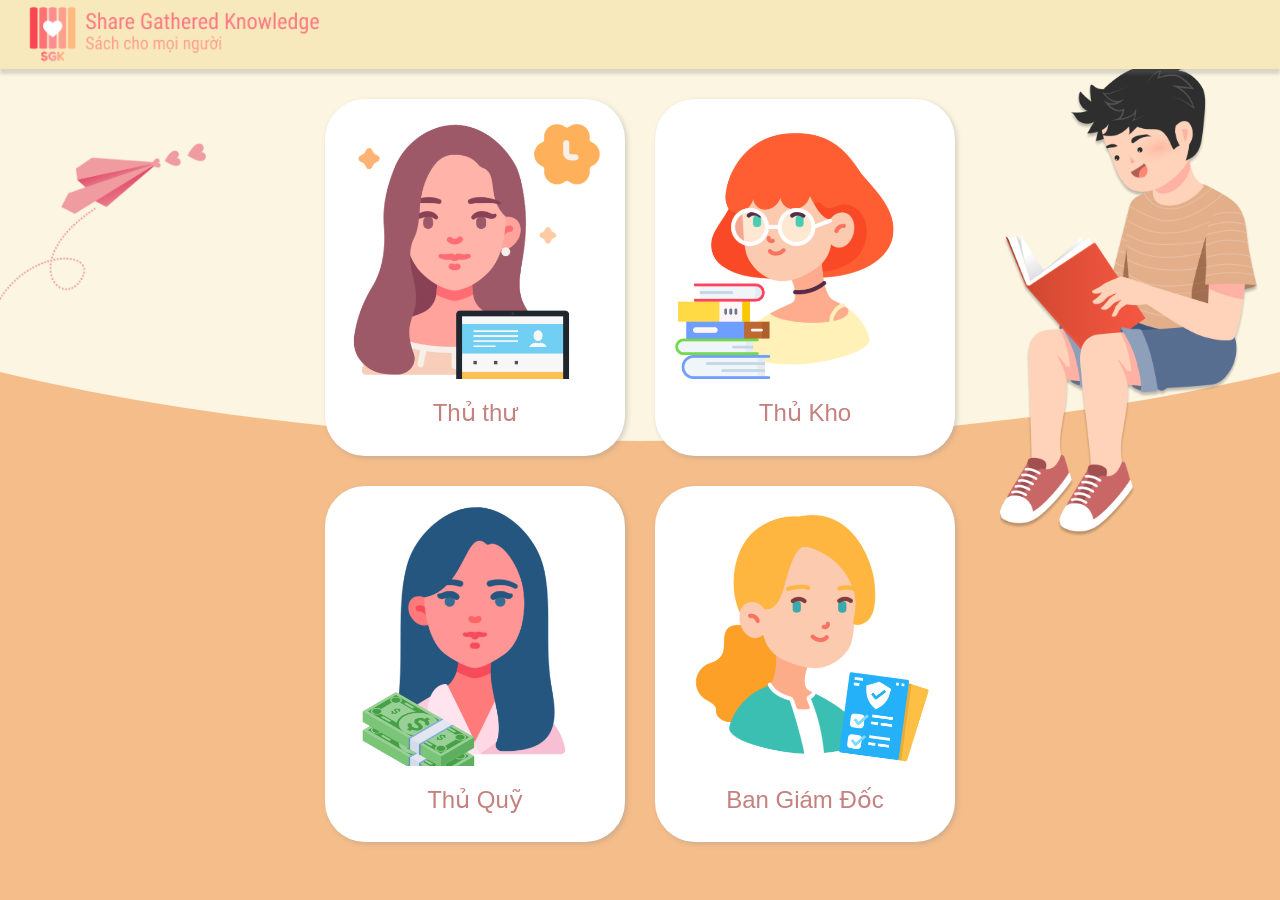
<file: index.html>
<!DOCTYPE html>
<html lang="en">
<head>
    <meta charset="UTF-8">
    <meta http-equiv="X-UA-Compatible" content="IE=edge">
    <meta name="viewport" content="width=device-width, initial-scale=1.0">
    <link rel="stylesheet" href="https://cdn.jsdelivr.net/npm/bootstrap@4.6.1/dist/css/bootstrap.min.css" integrity="sha384-zCbKRCUGaJDkqS1kPbPd7TveP5iyJE0EjAuZQTgFLD2ylzuqKfdKlfG/eSrtxUkn" crossorigin="anonymous">
    <link rel="stylesheet" href="css/style.css">
    <link rel="icon" type="image/x-icon" href="images/logo_small.png">
    <title>SGK Library</title>
</head>
<body>
    <div class="navbar sgk-nav">
        <a href="/">
            <img src="images/logo.png" alt="skg-logo">
        </a>
    </div>
    <div class="site-bg">
        <div class="site-bg__curve"></div>
        <div class="site-bg__paper-plane">
            <img src="images/paper-plane.png" alt="">
        </div>
        <div class="site-bg__boy">
            <img src="images/boy_read_book.png" alt="">
        </div>
    </div>
   <main class="role">
        <a href="login.html">
            <div class="role__card">
                <img src="images/librarian.png" alt="">
                <h4>Thủ thư</h4>
            </div>
        </a>
       <a href="login.html">
            <div class="role__card">
                <img src="images/stocker.png" alt="">
                <h4>Thủ Kho</h4>
            </div>
       </a>
        <a href="login.html">
            <div class="role__card">
                <img src="images/treasurer.png" alt="">
                <h4>Thủ Quỹ</h4>
            </div>
        </a>
        <a href="login.html">
            <div class="role__card">
                <img src="images/ceo.png" alt="">
                <h4>Ban Giám Đốc</h4>
            </div>
        </a>
       
   </main>
    <script src="https://cdn.jsdelivr.net/npm/jquery@3.5.1/dist/jquery.slim.min.js" integrity="sha384-DfXdz2htPH0lsSSs5nCTpuj/zy4C+OGpamoFVy38MVBnE+IbbVYUew+OrCXaRkfj" crossorigin="anonymous"></script>
    <script src="https://cdn.jsdelivr.net/npm/popper.js@1.16.1/dist/umd/popper.min.js" integrity="sha384-9/reFTGAW83EW2RDu2S0VKaIzap3H66lZH81PoYlFhbGU+6BZp6G7niu735Sk7lN" crossorigin="anonymous"></script>
    <script src="https://cdn.jsdelivr.net/npm/bootstrap@4.6.1/dist/js/bootstrap.min.js" integrity="sha384-VHvPCCyXqtD5DqJeNxl2dtTyhF78xXNXdkwX1CZeRusQfRKp+tA7hAShOK/B/fQ2" crossorigin="anonymous"></script>
</body>
</html>
</file>
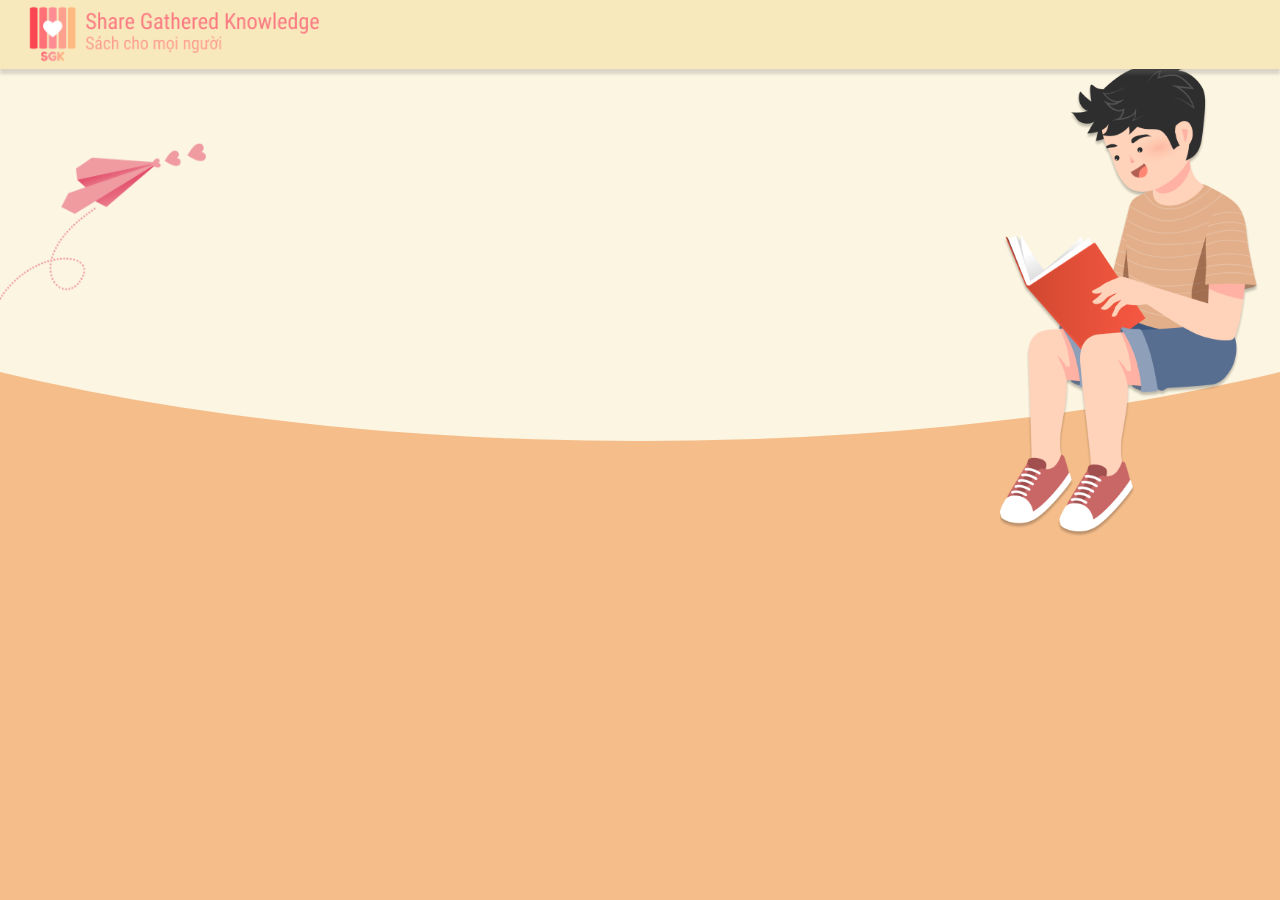
<file: html/ceo/index.html>
<!DOCTYPE html>
<html lang="en">
<head>
    <meta charset="UTF-8">
    <meta http-equiv="X-UA-Compatible" content="IE=edge">
    <meta name="viewport" content="width=device-width, initial-scale=1.0">
    <link rel="stylesheet" href="https://cdn.jsdelivr.net/npm/bootstrap@4.6.1/dist/css/bootstrap.min.css" integrity="sha384-zCbKRCUGaJDkqS1kPbPd7TveP5iyJE0EjAuZQTgFLD2ylzuqKfdKlfG/eSrtxUkn" crossorigin="anonymous">
    <link rel="stylesheet" href="/css/style.css">
    <link rel="icon" type="image/x-icon" href="/images/logo_small.png">
    <title>SGK Library</title>
</head>
<body>
    <div class="navbar sgk-nav">
        <a href="/">
            <img src="/images/logo.png" alt="skg-logo">
        </a>
    </div>
    <div class="site-bg">
        <div class="site-bg__curve"></div>
        <div class="site-bg__paper-plane">
            <img src="/images/paper-plane.png" alt="">
        </div>
        <div class="site-bg__boy">
            <img src="/images/boy_read_book.png" alt="">
        </div>
    </div>
    <main>

    </main>
    <script src="https://cdn.jsdelivr.net/npm/jquery@3.5.1/dist/jquery.slim.min.js" integrity="sha384-DfXdz2htPH0lsSSs5nCTpuj/zy4C+OGpamoFVy38MVBnE+IbbVYUew+OrCXaRkfj" crossorigin="anonymous"></script>
    <script src="https://cdn.jsdelivr.net/npm/popper.js@1.16.1/dist/umd/popper.min.js" integrity="sha384-9/reFTGAW83EW2RDu2S0VKaIzap3H66lZH81PoYlFhbGU+6BZp6G7niu735Sk7lN" crossorigin="anonymous"></script>
    <script src="https://cdn.jsdelivr.net/npm/bootstrap@4.6.1/dist/js/bootstrap.min.js" integrity="sha384-VHvPCCyXqtD5DqJeNxl2dtTyhF78xXNXdkwX1CZeRusQfRKp+tA7hAShOK/B/fQ2" crossorigin="anonymous"></script>
</body>
</html>
</file>
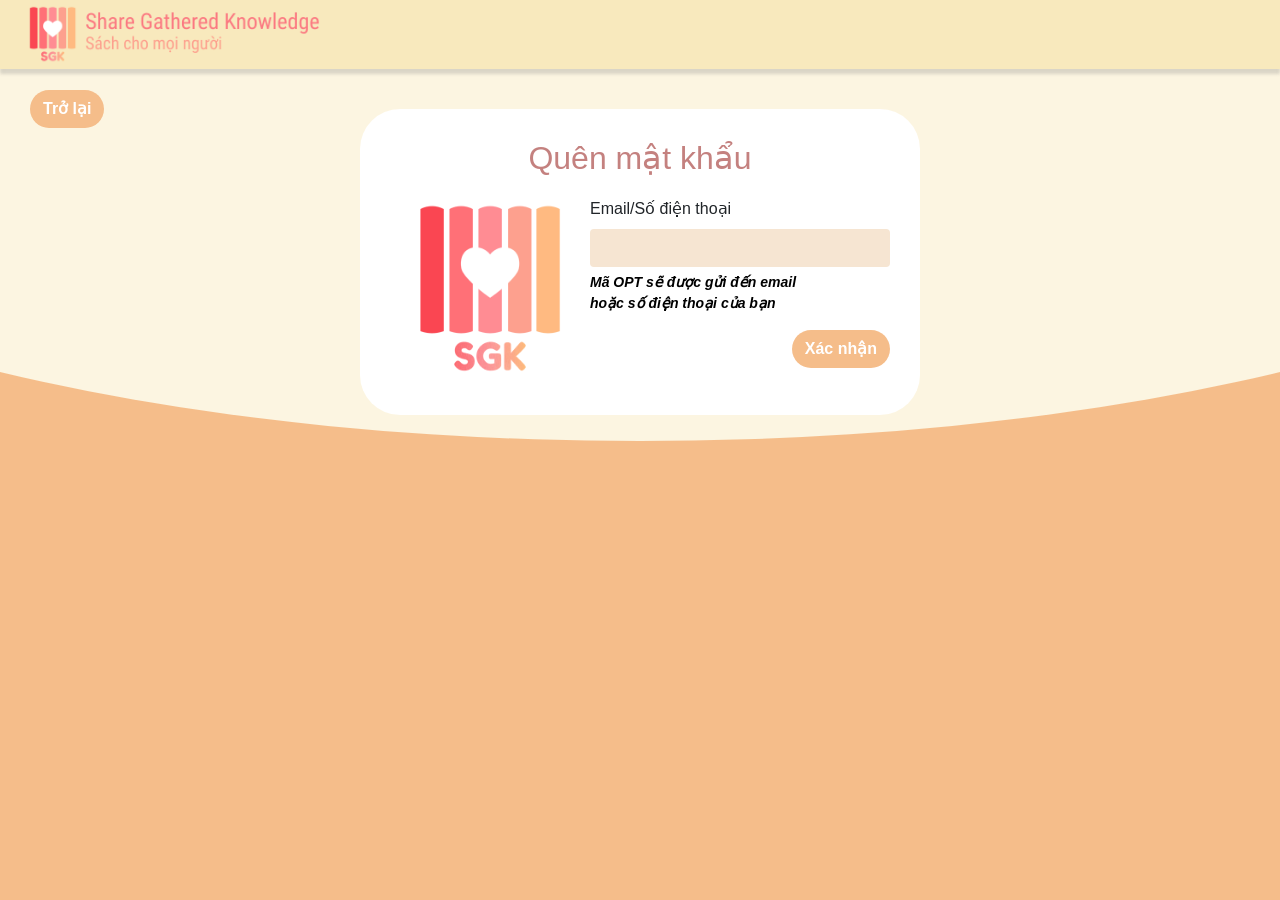
<file: forgot-password.html>
<!DOCTYPE html>
<html lang="en">
<head>
    <meta charset="UTF-8">
    <meta http-equiv="X-UA-Compatible" content="IE=edge">
    <meta name="viewport" content="width=device-width, initial-scale=1.0">
    <link rel="stylesheet" href="https://cdn.jsdelivr.net/npm/bootstrap@4.6.1/dist/css/bootstrap.min.css" integrity="sha384-zCbKRCUGaJDkqS1kPbPd7TveP5iyJE0EjAuZQTgFLD2ylzuqKfdKlfG/eSrtxUkn" crossorigin="anonymous">
    <link rel="stylesheet" href="css/style.css">
    <link rel="icon" type="image/x-icon" href="images/logo_small.png">
    <title>SGK Library</title>
</head>
<body>
    <div class="navbar sgk-nav">
        <a href="/">
            <img src="images/logo.png" alt="skg-logo">
        </a>
    </div>
    <div class="site-bg">
        <div class="site-bg__curve"></div>
    </div>
    <button class="btn btn__return"><a href="login.html">Trở lại</a></button>
    <main class="login">
        <div class="login__title">
            <h2>Quên mật khẩu</h2>
        </div>
        <div class="d-flex flex-wrap justify-content-center">
            <div class="login__logo">
                <img src="images/logo_small.png" alt="">
            </div>
            <div class="login__form">   
                <form autocomplete="off">
                    <input autocomplete="false" name="hidden" type="text" style="display:none;">
                    <div class="form-group">
                        <label for="email-phone-input">Email/Số điện thoại</label>
                        <input type="text" class="form-control" name="emailPhone" id="email-phone-input" autocomplete="false" >
                    </div>
                   
                    <p class="forget-password-txt">Mã OPT sẽ được gửi đến email <br> hoặc số điện thoại của bạn</p>
                    <button class="btn login-btn">Xác nhận</button>
                </form>
            </div>
        </div>
    </main>
    <script src="https://cdn.jsdelivr.net/npm/jquery@3.5.1/dist/jquery.slim.min.js" integrity="sha384-DfXdz2htPH0lsSSs5nCTpuj/zy4C+OGpamoFVy38MVBnE+IbbVYUew+OrCXaRkfj" crossorigin="anonymous"></script>
    <script src="https://cdn.jsdelivr.net/npm/popper.js@1.16.1/dist/umd/popper.min.js" integrity="sha384-9/reFTGAW83EW2RDu2S0VKaIzap3H66lZH81PoYlFhbGU+6BZp6G7niu735Sk7lN" crossorigin="anonymous"></script>
    <script src="https://cdn.jsdelivr.net/npm/bootstrap@4.6.1/dist/js/bootstrap.min.js" integrity="sha384-VHvPCCyXqtD5DqJeNxl2dtTyhF78xXNXdkwX1CZeRusQfRKp+tA7hAShOK/B/fQ2" crossorigin="anonymous"></script>
</body>
</html>
</file>
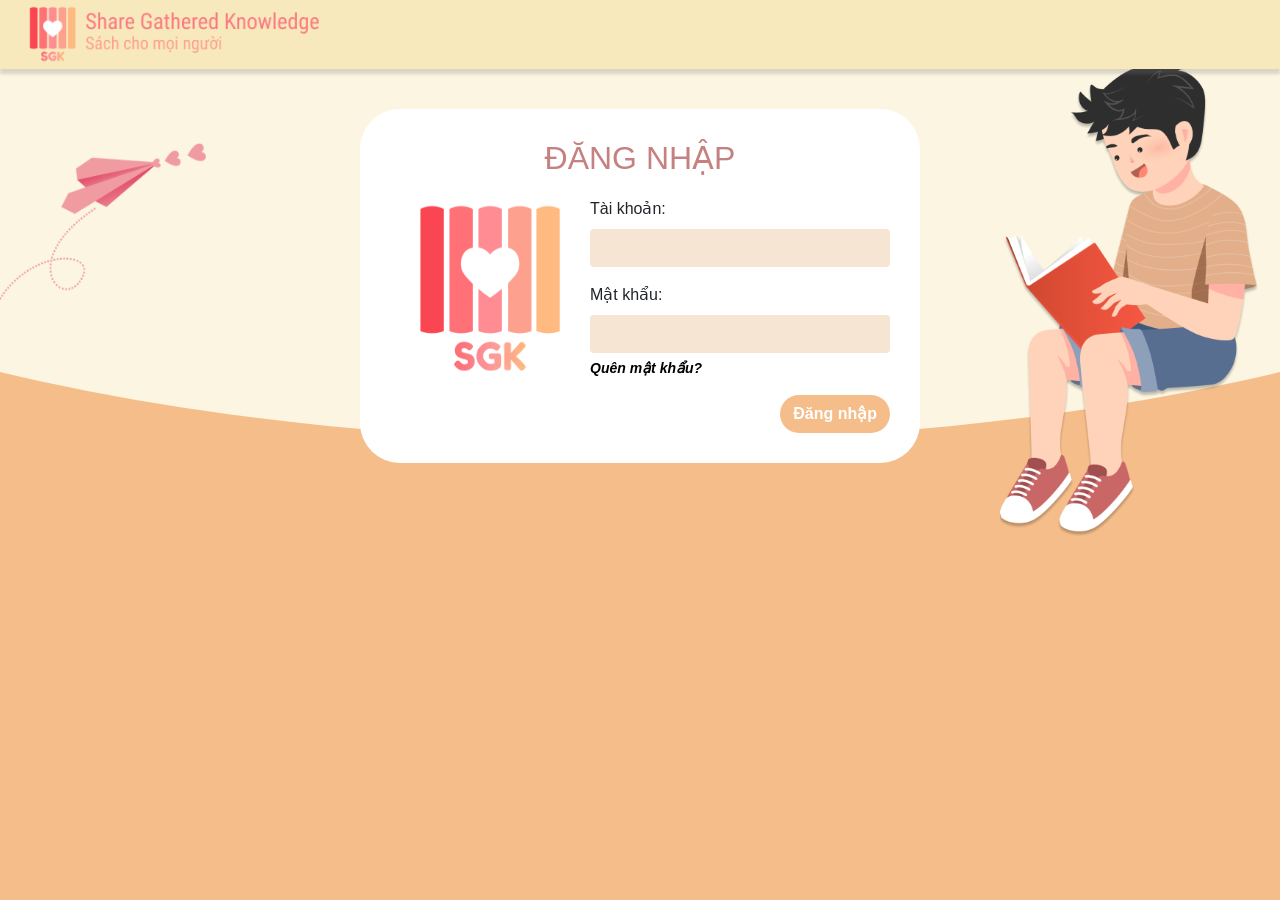
<file: login.html>
<!DOCTYPE html>
<html lang="en">
<head>
    <meta charset="UTF-8">
    <meta http-equiv="X-UA-Compatible" content="IE=edge">
    <meta name="viewport" content="width=device-width, initial-scale=1.0">
    <link rel="stylesheet" href="https://cdn.jsdelivr.net/npm/bootstrap@4.6.1/dist/css/bootstrap.min.css" integrity="sha384-zCbKRCUGaJDkqS1kPbPd7TveP5iyJE0EjAuZQTgFLD2ylzuqKfdKlfG/eSrtxUkn" crossorigin="anonymous">
    <link rel="stylesheet" href="css/style.css">
    <link rel="icon" type="image/x-icon" href="images/logo_small.png">
    <title>SGK Library</title>
</head>
<body>
    <div class="navbar sgk-nav">
        <a href="/">
            <img src="images/logo.png" alt="skg-logo">
        </a>
    </div>
    <div class="site-bg">
        <div class="site-bg__curve"></div>
        <div class="site-bg__paper-plane">
            <img src="images/paper-plane.png" alt="">
        </div>
        <div class="site-bg__boy">
            <img src="images/boy_read_book.png" alt="">
        </div>
    </div>
    <main class="login">
        <div class="login__title">
            <h2>ĐĂNG NHẬP</h2>
        </div>
        <div class="d-flex">
            <div class="login__logo">
                <img src="images/logo_small.png" alt="">
            </div>
            <div class="login__form">   
                <form>
                    <div class="form-group">
                        <label for="username-input">Tài khoản:</label>
                        <input type="text" class="form-control" name="username" id="username-input">
                    </div>
                    <div class="form-group">
                        <label for="password-input">Mật khẩu:</label>
                        <input type="password" class="form-control" name="password" id="password-input">
                    </div>
                    <p class="forget-password-txt">Quên mật khẩu?</p>
                    <button class="btn login-btn">Đăng nhập</button>
                </form>
            </div>
        </div>
    </main>
    <script src="https://cdn.jsdelivr.net/npm/jquery@3.5.1/dist/jquery.slim.min.js" integrity="sha384-DfXdz2htPH0lsSSs5nCTpuj/zy4C+OGpamoFVy38MVBnE+IbbVYUew+OrCXaRkfj" crossorigin="anonymous"></script>
    <script src="https://cdn.jsdelivr.net/npm/popper.js@1.16.1/dist/umd/popper.min.js" integrity="sha384-9/reFTGAW83EW2RDu2S0VKaIzap3H66lZH81PoYlFhbGU+6BZp6G7niu735Sk7lN" crossorigin="anonymous"></script>
    <script src="https://cdn.jsdelivr.net/npm/bootstrap@4.6.1/dist/js/bootstrap.min.js" integrity="sha384-VHvPCCyXqtD5DqJeNxl2dtTyhF78xXNXdkwX1CZeRusQfRKp+tA7hAShOK/B/fQ2" crossorigin="anonymous"></script>
</body>
</html>
</file>
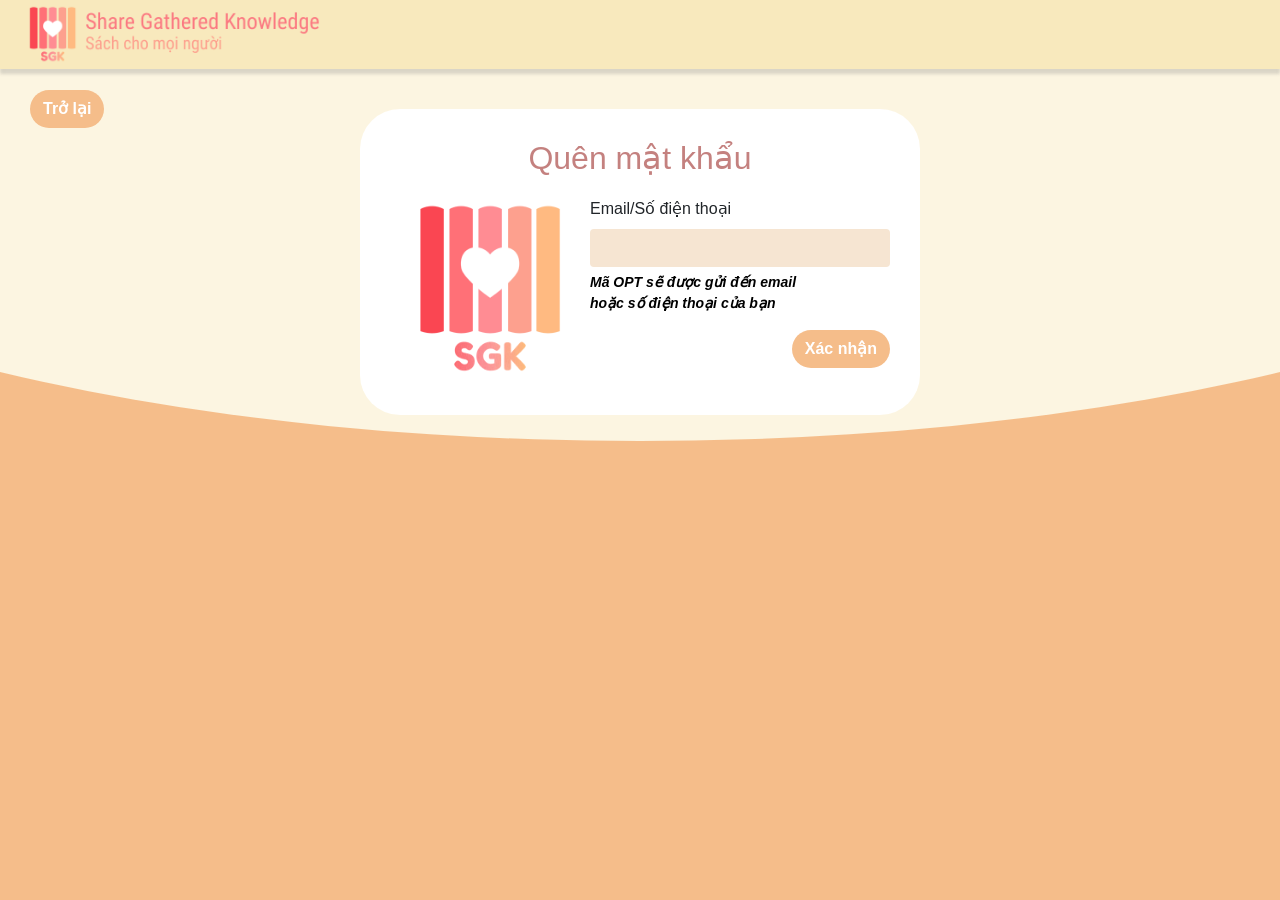
<file: html/ceo/forgot-password.html>
<!DOCTYPE html>
<html lang="en">
<head>
    <meta charset="UTF-8">
    <meta http-equiv="X-UA-Compatible" content="IE=edge">
    <meta name="viewport" content="width=device-width, initial-scale=1.0">
    <link rel="stylesheet" href="https://cdn.jsdelivr.net/npm/bootstrap@4.6.1/dist/css/bootstrap.min.css" integrity="sha384-zCbKRCUGaJDkqS1kPbPd7TveP5iyJE0EjAuZQTgFLD2ylzuqKfdKlfG/eSrtxUkn" crossorigin="anonymous">
    <link rel="stylesheet" href="/css/style.css">
    <link rel="icon" type="image/x-icon" href="/images/logo_small.png">
    <title>SGK Library</title>
</head>
<body>
    <div class="navbar sgk-nav">
        <a href="/">
            <img src="/images/logo.png" alt="skg-logo">
        </a>
    </div>
    <div class="site-bg">
        <div class="site-bg__curve"></div>
    </div>
    <button class="btn btn__return"><a href="login.html">Trở lại</a></button>
    <main class="login">
        <div class="login__title">
            <h2>Quên mật khẩu</h2>
        </div>
        <div class="d-flex flex-wrap justify-content-center">
            <div class="login__logo">
                <img src="/images/logo_small.png" alt="">
            </div>
            <div class="login__form">   
                <form autocomplete="off">
                    <input autocomplete="false" name="hidden" type="text" style="display:none;">
                    <div class="form-group">
                        <label for="email-phone-input">Email/Số điện thoại</label>
                        <input type="text" class="form-control" name="emailPhone" id="email-phone-input" autocomplete="false" >
                    </div>
                   
                    <p class="forget-password-txt">Mã OPT sẽ được gửi đến email <br> hoặc số điện thoại của bạn</p>
                    <button class="btn login-btn">Xác nhận</button>
                </form>
            </div>
        </div>
    </main>
    <script src="https://cdn.jsdelivr.net/npm/jquery@3.5.1/dist/jquery.slim.min.js" integrity="sha384-DfXdz2htPH0lsSSs5nCTpuj/zy4C+OGpamoFVy38MVBnE+IbbVYUew+OrCXaRkfj" crossorigin="anonymous"></script>
    <script src="https://cdn.jsdelivr.net/npm/popper.js@1.16.1/dist/umd/popper.min.js" integrity="sha384-9/reFTGAW83EW2RDu2S0VKaIzap3H66lZH81PoYlFhbGU+6BZp6G7niu735Sk7lN" crossorigin="anonymous"></script>
    <script src="https://cdn.jsdelivr.net/npm/bootstrap@4.6.1/dist/js/bootstrap.min.js" integrity="sha384-VHvPCCyXqtD5DqJeNxl2dtTyhF78xXNXdkwX1CZeRusQfRKp+tA7hAShOK/B/fQ2" crossorigin="anonymous"></script>
</body>
</html>
</file>
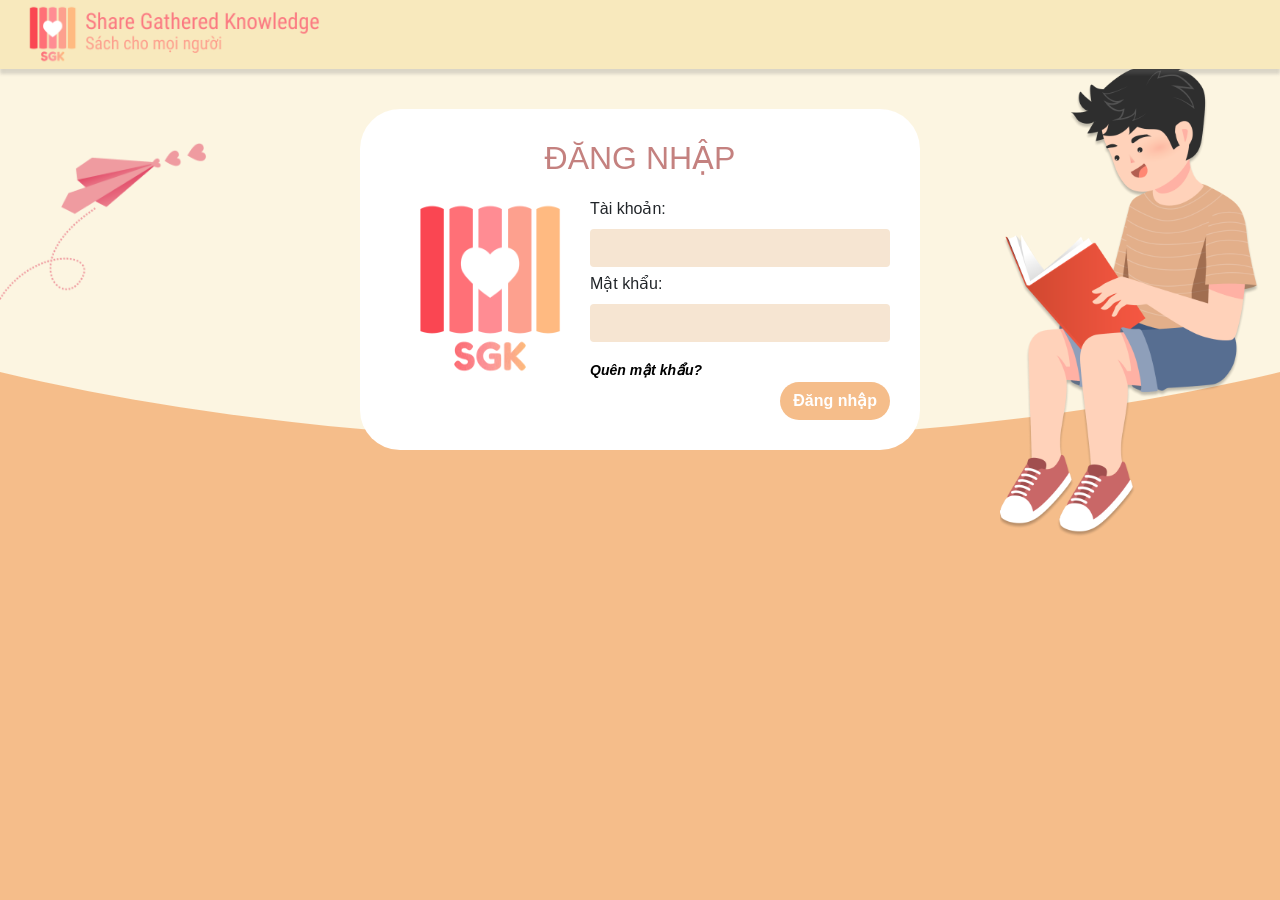
<file: html/ceo/login.html>
<!DOCTYPE html>
<html lang="en">
<head>
    <meta charset="UTF-8">
    <meta http-equiv="X-UA-Compatible" content="IE=edge">
    <meta name="viewport" content="width=device-width, initial-scale=1.0">
    <link rel="stylesheet" href="https://cdn.jsdelivr.net/npm/bootstrap@4.6.1/dist/css/bootstrap.min.css" integrity="sha384-zCbKRCUGaJDkqS1kPbPd7TveP5iyJE0EjAuZQTgFLD2ylzuqKfdKlfG/eSrtxUkn" crossorigin="anonymous">
    <link rel="stylesheet" href="/css/style.css">
    <link rel="icon" type="image/x-icon" href="/images/logo_small.png">
    <title>SGK Library</title>
</head>
<body>
    <div class="navbar sgk-nav">
        <a href="/">
            <img src="/images/logo.png" alt="skg-logo">
        </a>
    </div>
    <div class="site-bg">
        <div class="site-bg__curve"></div>
        <div class="site-bg__paper-plane">
            <img src="/images/paper-plane.png" alt="">
        </div>
        <div class="site-bg__boy">
            <img src="/images/boy_read_book.png" alt="">
        </div>
    </div>
    <main class="login">
        <div class="login__title">
            <h2>ĐĂNG NHẬP</h2>
        </div>
        <div class="d-flex flex-wrap justify-content-center">
            <div class="login__logo">
                <img src="/images/logo_small.png" alt="">
            </div>
            <div class="login__form">   
                <form autocomplete="off">
                    <input autocomplete="false" name="hidden" type="text" style="display:none;">
                    <div class="form-group">
                        <label for="username-input">Tài khoản:</label>
                        <input type="text" class="form-control" name="username" id="username-input" autocomplete="false" >
                    </div>
                    <div class="form-group">
                        <label for="password-input">Mật khẩu:</label>
                        <input type="password" class="form-control" name="password" id="password-input">
                    </div>
                   <span><a href="forgot-password.html" class="forget-password-txt">Quên mật khẩu?</a></span>
                   <button class="btn login-btn"><a href="index.html">Đăng nhập</a></button>
                </form>
            </div>
        </div>
    </main>
    <script src="https://cdn.jsdelivr.net/npm/jquery@3.5.1/dist/jquery.slim.min.js" integrity="sha384-DfXdz2htPH0lsSSs5nCTpuj/zy4C+OGpamoFVy38MVBnE+IbbVYUew+OrCXaRkfj" crossorigin="anonymous"></script>
    <script src="https://cdn.jsdelivr.net/npm/popper.js@1.16.1/dist/umd/popper.min.js" integrity="sha384-9/reFTGAW83EW2RDu2S0VKaIzap3H66lZH81PoYlFhbGU+6BZp6G7niu735Sk7lN" crossorigin="anonymous"></script>
    <script src="https://cdn.jsdelivr.net/npm/bootstrap@4.6.1/dist/js/bootstrap.min.js" integrity="sha384-VHvPCCyXqtD5DqJeNxl2dtTyhF78xXNXdkwX1CZeRusQfRKp+tA7hAShOK/B/fQ2" crossorigin="anonymous"></script>
</body>
</html>
</file>
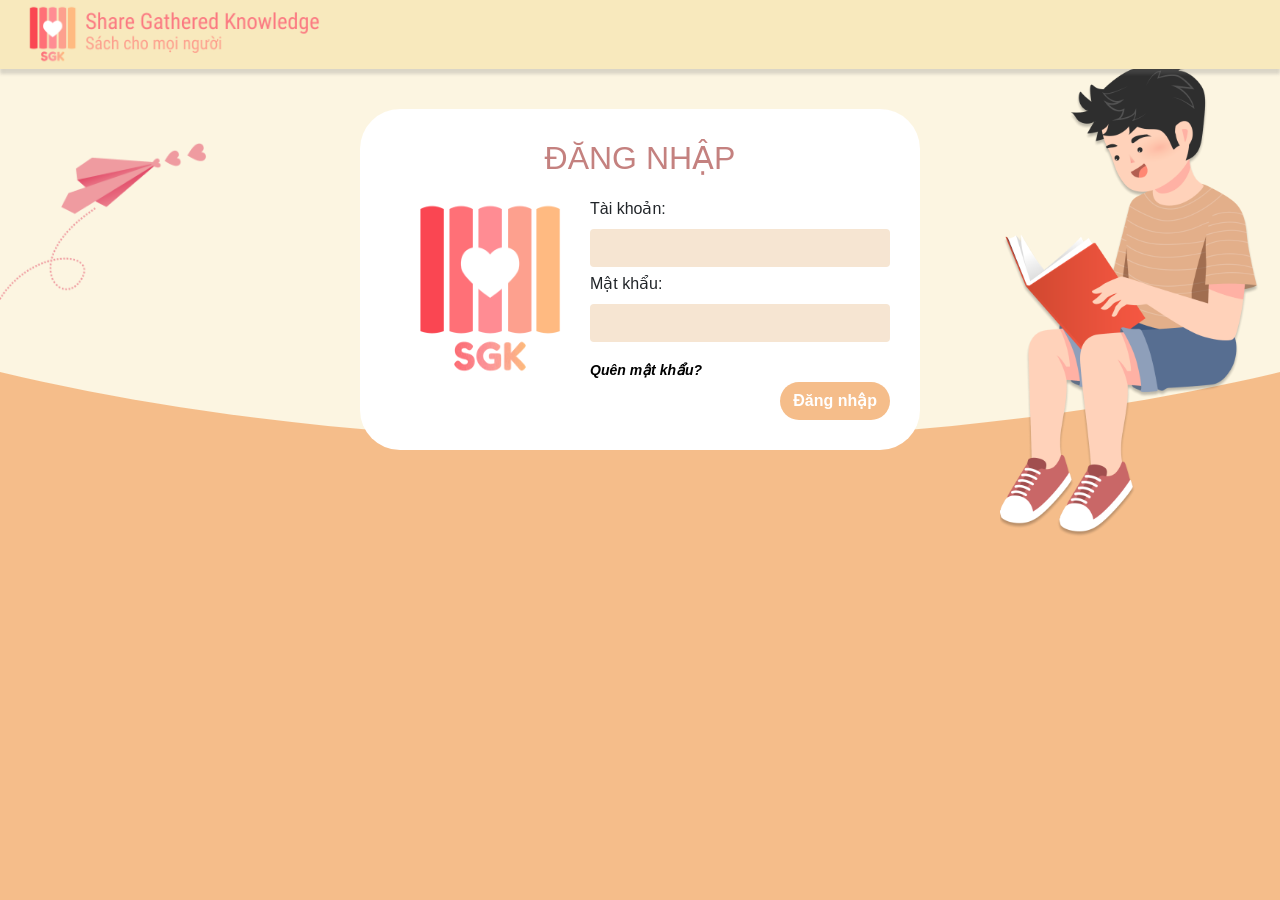
<file: html/librarian/login.html>
<!DOCTYPE html>
<html lang="en">
<head>
    <meta charset="UTF-8">
    <meta http-equiv="X-UA-Compatible" content="IE=edge">
    <meta name="viewport" content="width=device-width, initial-scale=1.0">
    <link rel="stylesheet" href="https://cdn.jsdelivr.net/npm/bootstrap@4.6.1/dist/css/bootstrap.min.css" integrity="sha384-zCbKRCUGaJDkqS1kPbPd7TveP5iyJE0EjAuZQTgFLD2ylzuqKfdKlfG/eSrtxUkn" crossorigin="anonymous">
    <link rel="stylesheet" href="/css/style.css">
    <link rel="icon" type="image/x-icon" href="/images/logo_small.png">
    <title>SGK Library</title>
</head>
<body>
    <div class="navbar sgk-nav">
        <a href="/">
            <img src="/images/logo.png" alt="skg-logo">
        </a>
    </div>
    <div class="site-bg">
        <div class="site-bg__curve"></div>
        <div class="site-bg__paper-plane">
            <img src="/images/paper-plane.png" alt="">
        </div>
        <div class="site-bg__boy">
            <img src="/images/boy_read_book.png" alt="">
        </div>
    </div>
    <main class="login">
        <div class="login__title">
            <h2>ĐĂNG NHẬP</h2>
        </div>
        <div class="d-flex flex-wrap justify-content-center">
            <div class="login__logo">
                <img src="/images/logo_small.png" alt="">
            </div>
            <div class="login__form">   
                <form autocomplete="off">
                    <input autocomplete="false" name="hidden" type="text" style="display:none;">
                    <div class="form-group">
                        <label for="username-input">Tài khoản:</label>
                        <input type="text" class="form-control" name="username" id="username-input" autocomplete="false" >
                    </div>
                    <div class="form-group">
                        <label for="password-input">Mật khẩu:</label>
                        <input type="password" class="form-control" name="password" id="password-input">
                    </div>
                   <span><a href="forgot-password.html" class="forget-password-txt">Quên mật khẩu?</a></span>
                    <button class="btn login-btn"><a href="index.html">Đăng nhập</a></button>
                </form>
            </div>
        </div>
    </main>
    <script src="https://cdn.jsdelivr.net/npm/jquery@3.5.1/dist/jquery.slim.min.js" integrity="sha384-DfXdz2htPH0lsSSs5nCTpuj/zy4C+OGpamoFVy38MVBnE+IbbVYUew+OrCXaRkfj" crossorigin="anonymous"></script>
    <script src="https://cdn.jsdelivr.net/npm/popper.js@1.16.1/dist/umd/popper.min.js" integrity="sha384-9/reFTGAW83EW2RDu2S0VKaIzap3H66lZH81PoYlFhbGU+6BZp6G7niu735Sk7lN" crossorigin="anonymous"></script>
    <script src="https://cdn.jsdelivr.net/npm/bootstrap@4.6.1/dist/js/bootstrap.min.js" integrity="sha384-VHvPCCyXqtD5DqJeNxl2dtTyhF78xXNXdkwX1CZeRusQfRKp+tA7hAShOK/B/fQ2" crossorigin="anonymous"></script>
</body>
</html>
</file>
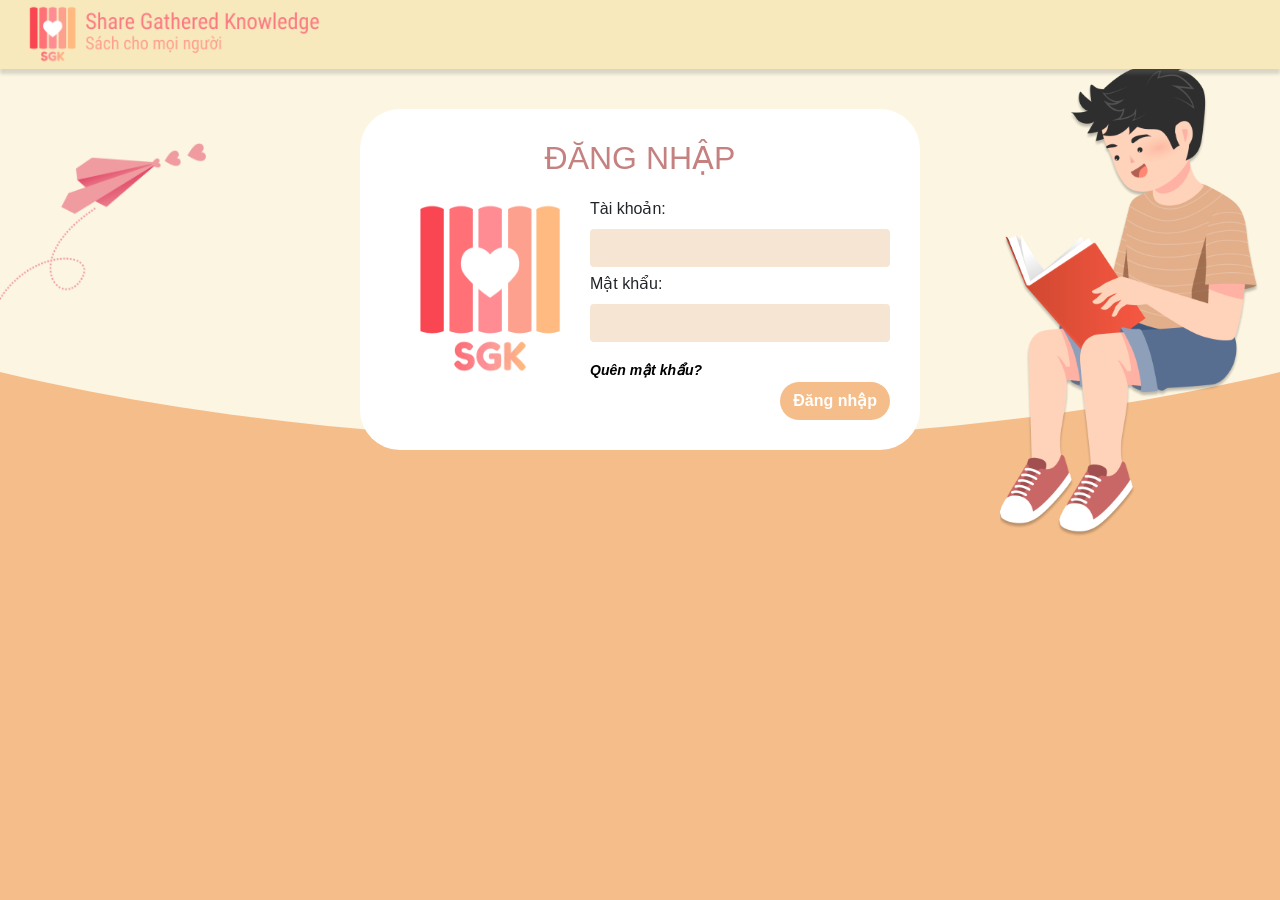
<file: html/stocker/login.html>
<!DOCTYPE html>
<html lang="en">
<head>
    <meta charset="UTF-8">
    <meta http-equiv="X-UA-Compatible" content="IE=edge">
    <meta name="viewport" content="width=device-width, initial-scale=1.0">
    <link rel="stylesheet" href="https://cdn.jsdelivr.net/npm/bootstrap@4.6.1/dist/css/bootstrap.min.css" integrity="sha384-zCbKRCUGaJDkqS1kPbPd7TveP5iyJE0EjAuZQTgFLD2ylzuqKfdKlfG/eSrtxUkn" crossorigin="anonymous">
    <link rel="stylesheet" href="/css/style.css">
    <link rel="icon" type="image/x-icon" href="/images/logo_small.png">
    <title>SGK Library</title>
</head>
<body>
    <div class="navbar sgk-nav">
        <a href="/">
            <img src="/images/logo.png" alt="skg-logo">
        </a>
    </div>
    <div class="site-bg">
        <div class="site-bg__curve"></div>
        <div class="site-bg__paper-plane">
            <img src="/images/paper-plane.png" alt="">
        </div>
        <div class="site-bg__boy">
            <img src="/images/boy_read_book.png" alt="">
        </div>
    </div>
    <main class="login">
        <div class="login__title">
            <h2>ĐĂNG NHẬP</h2>
        </div>
        <div class="d-flex flex-wrap justify-content-center">
            <div class="login__logo">
                <img src="/images/logo_small.png" alt="">
            </div>
            <div class="login__form">   
                <form autocomplete="off">
                    <input autocomplete="false" name="hidden" type="text" style="display:none;">
                    <div class="form-group">
                        <label for="username-input">Tài khoản:</label>
                        <input type="text" class="form-control" name="username" id="username-input" autocomplete="false" >
                    </div>
                    <div class="form-group">
                        <label for="password-input">Mật khẩu:</label>
                        <input type="password" class="form-control" name="password" id="password-input">
                    </div>
                   <span><a href="forgot-password.html" class="forget-password-txt">Quên mật khẩu?</a></span>
                    <button class="btn login-btn">Đăng nhập</button>
                </form>
            </div>
        </div>
    </main>
    <script src="https://cdn.jsdelivr.net/npm/jquery@3.5.1/dist/jquery.slim.min.js" integrity="sha384-DfXdz2htPH0lsSSs5nCTpuj/zy4C+OGpamoFVy38MVBnE+IbbVYUew+OrCXaRkfj" crossorigin="anonymous"></script>
    <script src="https://cdn.jsdelivr.net/npm/popper.js@1.16.1/dist/umd/popper.min.js" integrity="sha384-9/reFTGAW83EW2RDu2S0VKaIzap3H66lZH81PoYlFhbGU+6BZp6G7niu735Sk7lN" crossorigin="anonymous"></script>
    <script src="https://cdn.jsdelivr.net/npm/bootstrap@4.6.1/dist/js/bootstrap.min.js" integrity="sha384-VHvPCCyXqtD5DqJeNxl2dtTyhF78xXNXdkwX1CZeRusQfRKp+tA7hAShOK/B/fQ2" crossorigin="anonymous"></script>
</body>
</html>
</file>
<file: css/style.css>
* {
  box-sizing: border-box;
  padding: 0;
  margin: 0;
  outline: 0;
  border: 0; }

body {
  display: flex;
  flex-direction: column;
  min-height: 100vh;
  width: 100%;
  position: relative;
  align-items: center;
  background-color: #F5BD8A; }

img {
  display: block;
  width: 100%;
  height: auto; }

a {
  text-decoration: none !important; }

main {
  z-index: 1; }

.sgk-nav {
  background-color: #F8E9BD;
  padding: 5px 0;
  padding-left: 20px;
  width: 100%;
  z-index: 1;
  box-shadow: 0 5px 3px rgba(119, 119, 119, 0.26); }
  .sgk-nav img {
    width: 300px; }

.role {
  z-index: 1;
  margin-top: 30px;
  display: grid;
  grid-template-columns: repeat(2, 300px);
  gap: 30px;
  justify-content: center;
  padding-bottom: 40px; }
  .role__card {
    cursor: pointer;
    border-radius: 40px;
    padding: 20px;
    margin: 0 auto;
    background-color: white;
    display: flex;
    align-items: center;
    flex-direction: column;
    box-shadow: 2px 2px 5px rgba(145, 145, 145, 0.39); }
    .role__card h4 {
      margin-top: 20px;
      text-align: center;
      font-size: 24px;
      color: #C4817F; }
    .role__card:hover {
      animation: move-up-down .5s linear 1; }
  @media (max-width: 650px) {
    .role {
      grid-template-columns: repeat(1, 300px); } }
  @media (max-width: 400px) {
    .role {
      grid-template-columns: repeat(1, 250px); } }

@keyframes move-up-down {
  0% {
    transform: translateY(0); }
  50% {
    transform: translateY(-30px); }
  100% {
    transform: translateY(0); } }

.site-bg {
  position: absolute;
  width: 100%;
  height: 100%;
  top: 0;
  left: 0;
  right: 0;
  bottom: 0; }
  .site-bg__curve {
    z-index: -9;
    position: absolute;
    width: 100%;
    height: 100vh;
    clip-path: ellipse(84% 39% at 50% 10%);
    background-color: #FCF5E1; }
  .site-bg__paper-plane {
    z-index: -8;
    position: absolute;
    z-index: -1;
    top: 20px;
    left: 0;
    width: 320px; }
  .site-bg__boy {
    z-index: -8;
    position: absolute;
    z-index: -1;
    top: 40px;
    right: 0;
    width: 280px; }

.login {
  padding: 30px;
  background-color: white;
  border-radius: 40px;
  margin-top: 40px; }
  .login__title {
    text-align: center;
    font-size: 28px;
    color: #C4817F;
    margin-bottom: 20px; }
  .login__logo {
    width: 200px; }
  .login__form form {
    display: flex;
    flex-direction: column; }
  .login__form input {
    width: 300px;
    background-color: #F6E5D2;
    padding-left: 5px;
    border: none; }
  .login__form input:focus {
    background-color: #F6E5D2; }
  .login__form .form-group:nth-child(2) {
    margin-bottom: 5px; }
  .login__form .forget-password-txt {
    color: black;
    font-size: 14px;
    font-weight: 600;
    font-style: italic; }
  .login__form .btn {
    color: white;
    background-color: #F5BD8A;
    border-radius: 20px;
    font-weight: bold;
    flex-grow: 0;
    align-self: flex-end; }
    .login__form .btn a {
      color: white; }

.btn__return {
  position: absolute;
  top: 90px;
  left: 30px;
  background-color: #F5BD8A;
  border-radius: 20px;
  font-weight: bold; }
  .btn__return a {
    color: white; }
</file>
